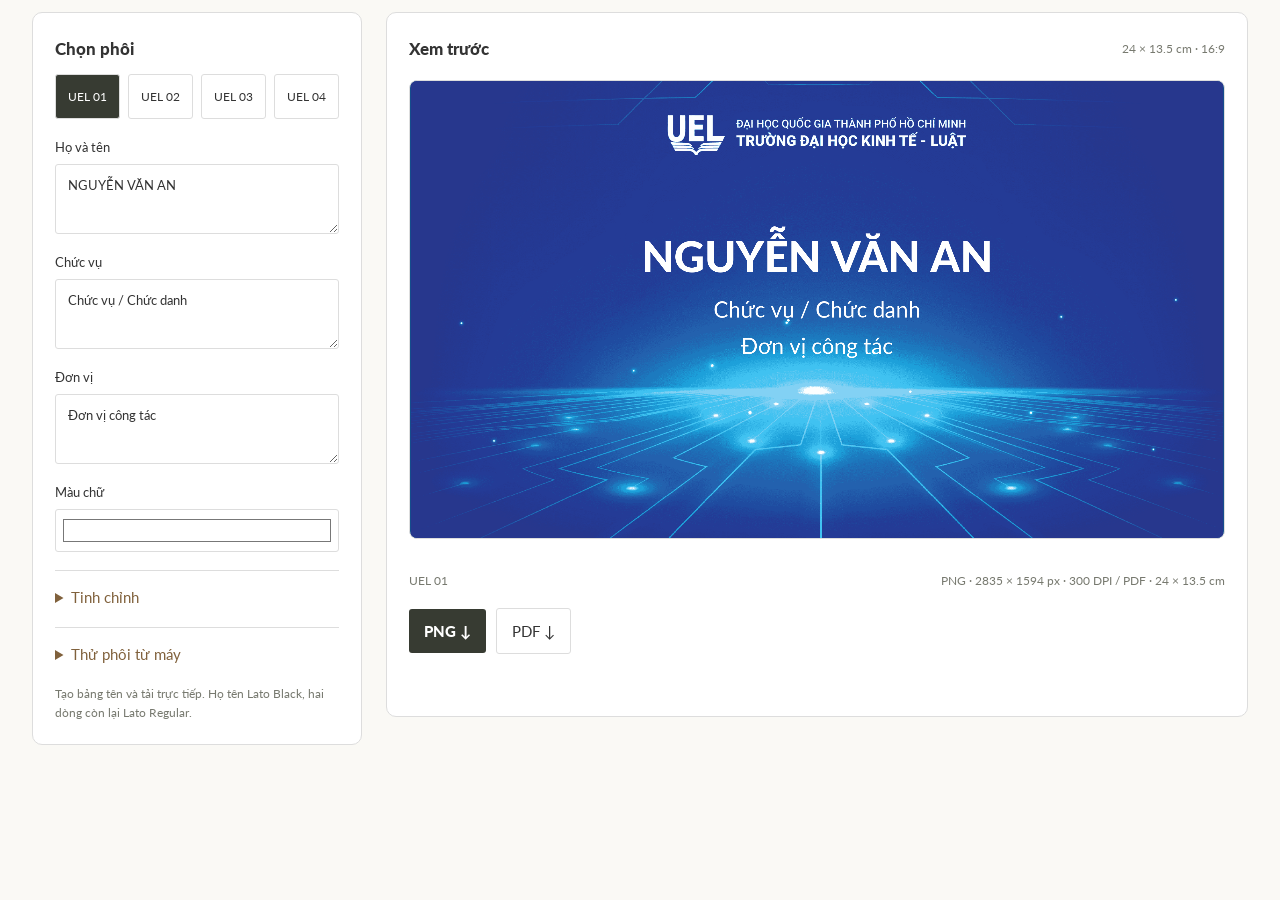
<file: nameplate.html>
<!doctype html>
<html lang="vi" data-theme="dark"><head><meta charset="utf-8"><meta name="viewport" content="width=device-width,initial-scale=1"><title>Bảng tên UEL</title>
<style>
@font-face{font-family:Lato;src:url('assets/lato-regular.ttf') format('truetype');font-weight:400;font-display:swap}@font-face{font-family:Lato;src:url('assets/lato-black.ttf') format('truetype');font-weight:900;font-display:swap}
:root{color-scheme:dark;--bg:#10111c;--panel:#191a2a;--text:#f4f2fc;--muted:#aaa8bc;--line:#ffffff18;--accent:#cda2fb;--input:#10111c}[data-theme=light]{color-scheme:light;--bg:#f5f3fa;--panel:#fff;--text:#242137;--muted:#686278;--line:#261b3d22;--accent:#7640aa;--input:#f6f4fa}*{box-sizing:border-box}body{margin:0;background:var(--bg);color:var(--text);font:15px/1.6 Lato,'Segoe UI',sans-serif}button,input,textarea,select{font:inherit;color:inherit}button{cursor:pointer}a{color:var(--accent)}button:focus-visible,input:focus-visible,textarea:focus-visible,select:focus-visible,summary:focus-visible{outline:2px solid var(--accent);outline-offset:3px}button{border:1px solid var(--line);border-radius:7px;background:var(--panel);padding:10px 15px}button:disabled{opacity:.5;cursor:wait}input,textarea,select{background:var(--input);border:1px solid var(--line);border-radius:7px;width:100%;padding:10px 12px;min-width:0}textarea{resize:vertical;min-height:70px}input[type=color]{height:43px;padding:5px}input[type=range]{padding:0}label{display:grid;gap:6px;font-size:13px}h1,h2,p{margin:0}h1{font-size:30px;line-height:1.25}h2{font-size:17px}p{color:var(--muted)}header{display:flex;justify-content:space-between;align-items:center;gap:20px;padding:24px 0;margin-bottom:24px;border-bottom:1px solid var(--line)}main{width:min(1320px,calc(100% - 40px));margin:auto;padding-bottom:40px}.row{display:flex;gap:10px;align-items:center;flex-wrap:wrap}.eyebrow{font-size:11px;letter-spacing:2px;color:var(--accent);margin-bottom:8px}.layout{display:grid;grid-template-columns:330px minmax(0,1fr);gap:24px;align-items:start}.panel{border:1px solid var(--line);border-radius:10px;background:var(--panel);padding:22px}.stack{display:grid;gap:18px}.templates{display:grid;grid-template-columns:repeat(4,1fr);gap:8px}.template{padding:12px 3px;font-size:12px}.template[aria-pressed=true]{background:linear-gradient(115deg,#a43883,#7247b3,#3f58bb);color:white}.preview-wrap{border:1px solid var(--line);border-radius:8px;overflow:hidden;background:#144E8C;aspect-ratio:24/13.5}.preview-wrap canvas{display:block;width:100%;height:100%;object-fit:contain}small,.small{font-size:12px;color:var(--muted)}.primary{background:linear-gradient(115deg,#a43883,#7247b3,#3f58bb);border:0;color:white;font-weight:700}.message{font-size:13px;color:var(--accent);min-height:22px}.error{color:#ef9c9c}.status-bar{display:flex;justify-content:space-between;gap:15px;flex-wrap:wrap;padding-top:14px}details{border-top:1px solid var(--line);padding-top:14px}summary{cursor:pointer;color:var(--accent)}details>div{margin-top:15px;display:grid;gap:16px}.two{display:grid;grid-template-columns:1fr 1fr;gap:12px}[hidden]{display:none!important}@media(max-width:850px){.layout{grid-template-columns:1fr}.preview-panel{grid-row:1}.panel{padding:17px}header{padding:20px 0;align-items:start}h1{font-size:25px}main{width:calc(100% - 28px)}.preview-panel .row button{flex:1}header .row{flex-wrap:nowrap}header button{font-size:12px;padding:8px 10px}}
</style><style>:root,[data-theme=dark],[data-theme=light]{color-scheme:light;--bg:#faf9f5;--panel:#fff;--text:#333;--muted:#74746f;--accent:#805e31;--border:#ddd;--line:#ddd}body{background:#faf9f5!important;color:#333!important}header{display:none!important}main{padding:12px!important}button{box-shadow:none!important}</style><style>:root,[data-theme=dark],[data-theme=light]{--input:#fff;--panel:#fff;--text:#343630;--muted:#77796f;--accent:#80613c}body{font-family:Lato,Segoe UI,sans-serif}.primary,.template[aria-pressed=true]{background:#373b32!important;color:#fff!important}button,input,textarea,select,.card{border-radius:3px!important}main{max-width:none!important}</style><style>html[data-assistant-theme=dark]{color-scheme:dark;--bg:#151515;--panel:#202020;--input:#161616;--text:#eee4d8;--muted:#aaa;--line:#ffffff25;--accent:#ecd8c0}html[data-assistant-theme=dark] body{background:#151515!important;color:#eee4d8!important}html[data-assistant-theme=dark] .card{background:#202020!important}html[data-assistant-theme=dark] input,html[data-assistant-theme=dark] textarea,html[data-assistant-theme=dark] select{background:#161616!important;color:#eee4d8!important}body{margin:0}</style></head><body><main><header><div><div class="eyebrow">UEL / DESIGN DESK</div><h1 id="title"></h1><p id="subtitle" style="margin-top:8px"></p></div><div class="row"><button id="language">EN</button><button id="theme">☀</button></div></header><div class="layout"><section class="panel stack" id="controls"></section><section class="panel preview-panel stack"><div class="row" style="justify-content:space-between"><h2 id="preview-label"></h2><small>24 × 13.5 cm · 16:9</small></div><div class="preview-wrap"><canvas id="preview" width="2835" height="1594" aria-label="Bảng tên xem trước"></canvas></div><div class="status-bar"><small id="template-state"></small><small>PNG · 2835 × 1594 px · 300 DPI / PDF · 24 × 13.5 cm</small></div><div class="row"><button class="primary" id="download-png">PNG ↓</button><button id="download-pdf">PDF ↓</button></div><p class="message" id="message" role="status"></p></section></div></main>
<script>
/* 4 PHÔI CHÍNH THỨC: thêm đúng tên vào assets/ sau khi duyệt bản thử. */
const templates=[1,2,3,4].map(n=>({name:'UEL 0'+n,path:'assets/bang-ten-phoi-0'+n+'.png',background:['#144E8C','#f7f7fa','#182c47','#213f63'][n-1],colour:n===2?'#144E8C':'#ffffff'}));
const state={template:0,name:'NGUYỄN VĂN AN',role:'Chức vụ / Chức danh',unit:'Đơn vị công tác',colour:'#ffffff',nameSize:100,detailSize:52,position:48,image:null,busy:false,overflow:false};
let language='vi',dark=false,drawVersion=0,templateVersion=0,fontReady=false,temporaryImage=false;
const $=s=>document.querySelector(s),tr=(vi,en)=>language==='vi'?vi:en,escapeText=s=>String(s).replace(/[&<>"']/g,c=>({'&':'&amp;','<':'&lt;','>':'&gt;','"':'&quot;',"'":'&#39;'}[c]));
function controls(){return '<div><h2>'+tr('Chọn phôi','Choose a template')+'</h2><div class="templates" style="margin-top:12px">'+templates.map((t,i)=>'<button class="template" data-template="'+i+'" aria-pressed="'+(i===state.template)+'">'+t.name+'</button>').join('')+'</div></div><label>'+tr('Họ và tên','Full name')+'<textarea id="name" maxlength="120">'+escapeText(state.name)+'</textarea></label><label>'+tr('Chức vụ','Position')+'<textarea id="role" maxlength="160">'+escapeText(state.role)+'</textarea></label><label>'+tr('Đơn vị','Organisation')+'<textarea id="unit" maxlength="180">'+escapeText(state.unit)+'</textarea></label><label>'+tr('Màu chữ','Text colour')+'<input id="text-colour" type="color" value="'+state.colour+'"></label><details><summary>'+tr('Tinh chỉnh','Fine-tune')+'</summary><div><label>'+tr('Cỡ họ tên','Name size')+'<input id="name-size" type="range" min="60" max="140" value="'+state.nameSize+'"></label><label>'+tr('Cỡ chức vụ và đơn vị','Position and organisation size')+'<input id="detail-size" type="range" min="30" max="72" value="'+state.detailSize+'"></label><label>'+tr('Vị trí cả nhóm chữ','Text group position')+'<input id="text-position" type="range" min="30" max="70" value="'+state.position+'"></label><button id="reset">'+tr('Đặt lại kiểu chữ','Reset text style')+'</button></div></details><details><summary>'+tr('Thử phôi từ máy','Try a local background')+'</summary><div><input type="file" id="background-file" accept="image/png,image/jpeg,image/webp"><small>'+tr('Chỉ dùng để thử. Sau khi chốt, thêm file đúng tên vào assets/.','For preview only. Once approved, add the correctly named file to assets/.')+'</small></div></details><p class="small">'+tr('Tạo bảng tên và tải trực tiếp. Họ tên Lato Black, hai dòng còn lại Lato Regular.','Standalone preview; not yet added to tab 09. Lato Black for the name, Lato Regular for the other fields.')+'</p>'}
function render(){$('#title').textContent=tr('Tạo bảng tên','Nameplates · Preview');$('#subtitle').textContent=tr('Chọn phôi, nhập nội dung, xem và tải ngay.','Choose a template, enter your text and download.');$('#preview-label').textContent=tr('Xem trước','Preview');$('#language').textContent=language==='vi'?'EN':'VIE';$('#theme').textContent=dark?'☀':'☾';$('#theme').setAttribute('aria-label',tr('Đổi sáng/tối','Toggle theme'));document.documentElement.lang=language;$('#controls').innerHTML=controls();updateStatus();draw()}
async function loadTemplate(){const version=++templateVersion;temporaryImage=false;state.image=null;state.colour=templates[state.template].colour;const im=new Image();im.onload=()=>{if(version!==templateVersion)return;state.image=im;updateStatus();draw()};im.onerror=()=>{if(version!==templateVersion)return;updateStatus();draw()};im.src=templates[state.template].path;render()}
function updateStatus(){$('#template-state').textContent=temporaryImage?tr('Đang thử phôi từ máy','Using a local background'):state.image?templates[state.template].name:tr('Phôi tạm · Chờ bổ sung ','Placeholder · Add ')+templates[state.template].path}
function wrap(ctx,text,maxWidth){const lines=[];for(const paragraph of text.replace(/\r/g,'').split('\n')){const words=paragraph.trim().split(/\s+/).filter(Boolean);let line='';for(const word of words){if(ctx.measureText(word).width>maxWidth){if(line){lines.push(line);line=''}let chunk='';for(const char of word){if(chunk&&ctx.measureText(chunk+char).width>maxWidth){lines.push(chunk);chunk=char}else chunk+=char}line=chunk}else if(line&&ctx.measureText(line+' '+word).width>maxWidth){lines.push(line);line=word}else line+=(line?' ':'')+word}if(line)lines.push(line)}return lines}
function fit(ctx,text,size,weight){let lines=[];for(let current=size;current>=28;current-=2){ctx.font=weight+' '+current+'px Lato';lines=wrap(ctx,text,1670);if(lines.length<=2)return {size:current,lines,weight}}return {size:28,lines,weight}}
async function draw(){const version=++drawVersion;await fonts();if(version!==drawVersion)return;const c=$('#preview'),ctx=c.getContext('2d');ctx.setTransform(1,0,0,1,0,0);ctx.clearRect(0,0,c.width,c.height);ctx.setTransform(c.width/1920,0,0,c.height/1080,0,0);const t=templates[state.template];ctx.fillStyle=t.background;ctx.fillRect(0,0,1920,1080);if(state.image){const r=Math.min(1920/state.image.width,1080/state.image.height),w=state.image.width*r,h=state.image.height*r;ctx.drawImage(state.image,(1920-w)/2,(1080-h)/2,w,h)}else{const g=ctx.createLinearGradient(0,0,1920,1080);g.addColorStop(0,t.background);g.addColorStop(1,state.template===1?'#e1e8f0':'#0b1e3b');ctx.fillStyle=g;ctx.fillRect(0,0,1920,1080);ctx.fillStyle='#F05A22';ctx.fillRect(130,940,1660,3);ctx.font='400 27px Lato';ctx.textAlign='left';ctx.fillStyle=state.template===1?'#144E8C':'#ffffffaa';ctx.fillText(t.name+' · '+tr('PHÔI CHỜ BỔ SUNG','PLACEHOLDER BACKGROUND'),130,130)}
const name=fit(ctx,state.name,state.nameSize,900),role=fit(ctx,state.role,state.detailSize,400),unit=fit(ctx,state.unit,state.detailSize,400);const shared=Math.min(role.size,unit.size,name.size*.65);ctx.font='400 '+shared+'px Lato';role.size=unit.size=shared;role.lines=wrap(ctx,state.role,1670);unit.lines=wrap(ctx,state.unit,1670);const blocks=[name,role,unit].filter(b=>b.lines.length),height=blocks.reduce((n,b)=>n+b.lines.length*b.size*1.24,0)+Math.max(0,blocks.length-1)*22;let y=1080*state.position/100-height/2;state.overflow=height>700||y<180||y+height>910;ctx.textAlign='center';ctx.textBaseline='top';ctx.fillStyle=state.colour;for(const b of blocks){ctx.font=b.weight+' '+b.size+'px Lato';for(const line of b.lines){ctx.fillText(line,960,y);y+=b.size*1.24}y+=22}$('#download-png').disabled=$('#download-pdf').disabled=state.busy||state.overflow||!fontReady;$('#message').classList.toggle('error',state.overflow||!fontReady);$('#message').textContent=!fontReady?tr('Chưa tải được font Lato. Kiểm tra thư mục assets/.','Could not load Lato. Check the assets/ folder.'):state.overflow?tr('Nội dung quá dài hoặc sát mép. Giảm cỡ/vị trí chữ trước khi xuất.','Text is too long or too close to an edge. Adjust the size or position before exporting.'):(state.image&&Math.abs(state.image.width/state.image.height-16/9)>.02)?tr('Phôi chưa đúng 16:9; ảnh đang được giữ nguyên tỷ lệ.','The background is not 16:9; its proportions are preserved.'):''}
let fontPromise;function fonts(){return fontPromise??=(async()=>{try{await Promise.all([document.fonts.load('400 52px Lato'),document.fonts.load('900 100px Lato')]);fontReady=document.fonts.check('400 52px Lato')&&document.fonts.check('900 100px Lato')}catch{fontReady=false}})()}
function safeName(s){return (s||'UEL_Bang-ten').normalize('NFC').replace(/[\u0000-\u001f\u202a-\u202e<>:"/\\|?*]/g,'').trim().slice(0,90)||'UEL_Bang-ten'}
function download(blob,name){const url=URL.createObjectURL(blob),a=document.createElement('a');a.href=url;a.download=name;document.body.append(a);a.click();a.remove();setTimeout(()=>URL.revokeObjectURL(url),60000)}
let pdfPromise;async function pdfLibrary(){if(window.PDFLib)return window.PDFLib;await (pdfPromise??=new Promise((resolve,reject)=>{const script=document.createElement('script');script.src='assets/pdf-lib.min.js';script.onload=resolve;script.onerror=()=>{pdfPromise=null;script.remove();reject(Error(tr('Không tải được thư viện PDF.','Could not load the PDF library.')))};document.head.append(script)}));return window.PDFLib}
async function printPng(blob){const bytes=new Uint8Array(await blob.arrayBuffer()),view=new DataView(bytes.buffer),chunk=new Uint8Array(21),cv=new DataView(chunk.buffer);cv.setUint32(0,9);chunk.set([112,72,89,115],4);cv.setUint32(8,11811);cv.setUint32(12,11811);chunk[16]=1;let crc=0xffffffff;for(const b of chunk.slice(4,17)){crc^=b;for(let i=0;i<8;i++)crc=(crc>>>1)^((crc&1)?0xedb88320:0)}cv.setUint32(17,(crc^0xffffffff)>>>0);const parts=[bytes.slice(0,8)];for(let pos=8;pos+12<=bytes.length;){const len=view.getUint32(pos),end=pos+12+len,type=String.fromCharCode(...bytes.slice(pos+4,pos+8));if(end>bytes.length)throw Error('PNG error');if(type!=='pHYs')parts.push(bytes.slice(pos,end));if(type==='IHDR')parts.push(chunk);pos=end}return new Blob(parts,{type:'image/png'})}
async function exportFile(type){if(state.busy||state.overflow)return;state.busy=true;document.querySelectorAll('#controls input,#controls textarea,#controls select,#controls button,#language,#theme').forEach(n=>n.disabled=true);try{await draw();if(state.overflow)throw Error(tr('Cần điều chỉnh chữ trước khi xuất.','Adjust the text before exporting.'));if(!fontReady)throw Error(tr('Cần font Lato để xuất đúng kiểu chữ.','Lato is required for export.'));const c=$('#preview'),name=safeName('UEL_Bang-ten_'+state.name.replace(/\s+/g,'_'));if(type==='png'){const blob=await new Promise(resolve=>c.toBlob(resolve,'image/png'));if(!blob)throw Error(tr('Không tạo được ảnh.','Could not create the image.'));download(await printPng(blob),name+'.png')}else{const lib=await pdfLibrary(),pdf=await lib.PDFDocument.create(),image=await pdf.embedPng(await (await new Promise(resolve=>c.toBlob(resolve,'image/png'))).arrayBuffer()),width=24/2.54*72,height=13.5/2.54*72;pdf.addPage([width,height]).drawImage(image,{x:0,y:0,width,height});download(new Blob([await pdf.save()],{type:'application/pdf'}),name+'.pdf')}$('#message').textContent=tr('Đã tạo file tải xuống.','Download ready.')}catch(error){$('#message').textContent=error.message;$('#message').classList.add('error')}finally{state.busy=false;document.querySelectorAll('#controls input,#controls textarea,#controls select,#controls button,#language,#theme').forEach(n=>n.disabled=false);$('#download-png').disabled=$('#download-pdf').disabled=state.overflow||!fontReady}}
document.addEventListener('input',e=>{const id=e.target.id;if(['name','role','unit'].includes(id))state[id]=e.target.value;else if(id==='text-colour')state.colour=e.target.value;else if(id==='name-size')state.nameSize=Number(e.target.value);else if(id==='detail-size')state.detailSize=Number(e.target.value);else if(id==='text-position')state.position=Number(e.target.value);else return;draw()});
document.addEventListener('click',e=>{const t=e.target.closest('[data-template]');if(t){state.template=Number(t.dataset.template);loadTemplate()}if(e.target.id==='reset'){state.nameSize=100;state.detailSize=52;state.position=48;state.colour=templates[state.template].colour;render()}});
document.addEventListener('change',e=>{if(e.target.id!=='background-file')return;const f=e.target.files[0];if(!f)return;if(!/^image\/(png|jpeg|webp)$/.test(f.type)||f.size>10*1024*1024){$('#message').textContent=tr('Chọn PNG/JPG/WebP dưới 10 MB.','Choose PNG/JPG/WebP under 10 MB.');return}const version=++templateVersion,url=URL.createObjectURL(f),im=new Image();im.onload=()=>{URL.revokeObjectURL(url);if(version!==templateVersion)return;if(im.width*im.height>24000000){$('#message').textContent=tr('Phôi quá lớn; dùng ảnh dưới 24 triệu pixel.','Use a background under 24 megapixels.');return}state.image=im;temporaryImage=true;updateStatus();draw()};im.onerror=()=>{URL.revokeObjectURL(url);$('#message').textContent=tr('Không đọc được phôi.','Could not read the background.')};im.src=url});
$('#download-png').onclick=()=>exportFile('png');$('#download-pdf').onclick=()=>exportFile('pdf');$('#language').onclick=()=>{language=language==='vi'?'en':'vi';render()};$('#theme').onclick=()=>{dark=!dark;document.documentElement.dataset.theme=dark?'dark':'light';render()};render();loadTemplate();
</script><script>document.documentElement.dataset.assistantTheme=new URLSearchParams(location.search).get('theme')||'light';addEventListener('message',e=>{if(e.origin===location.origin&&e.data?.type==='assistant-theme')document.documentElement.dataset.assistantTheme=e.data.theme});</script></body></html>
</file>
